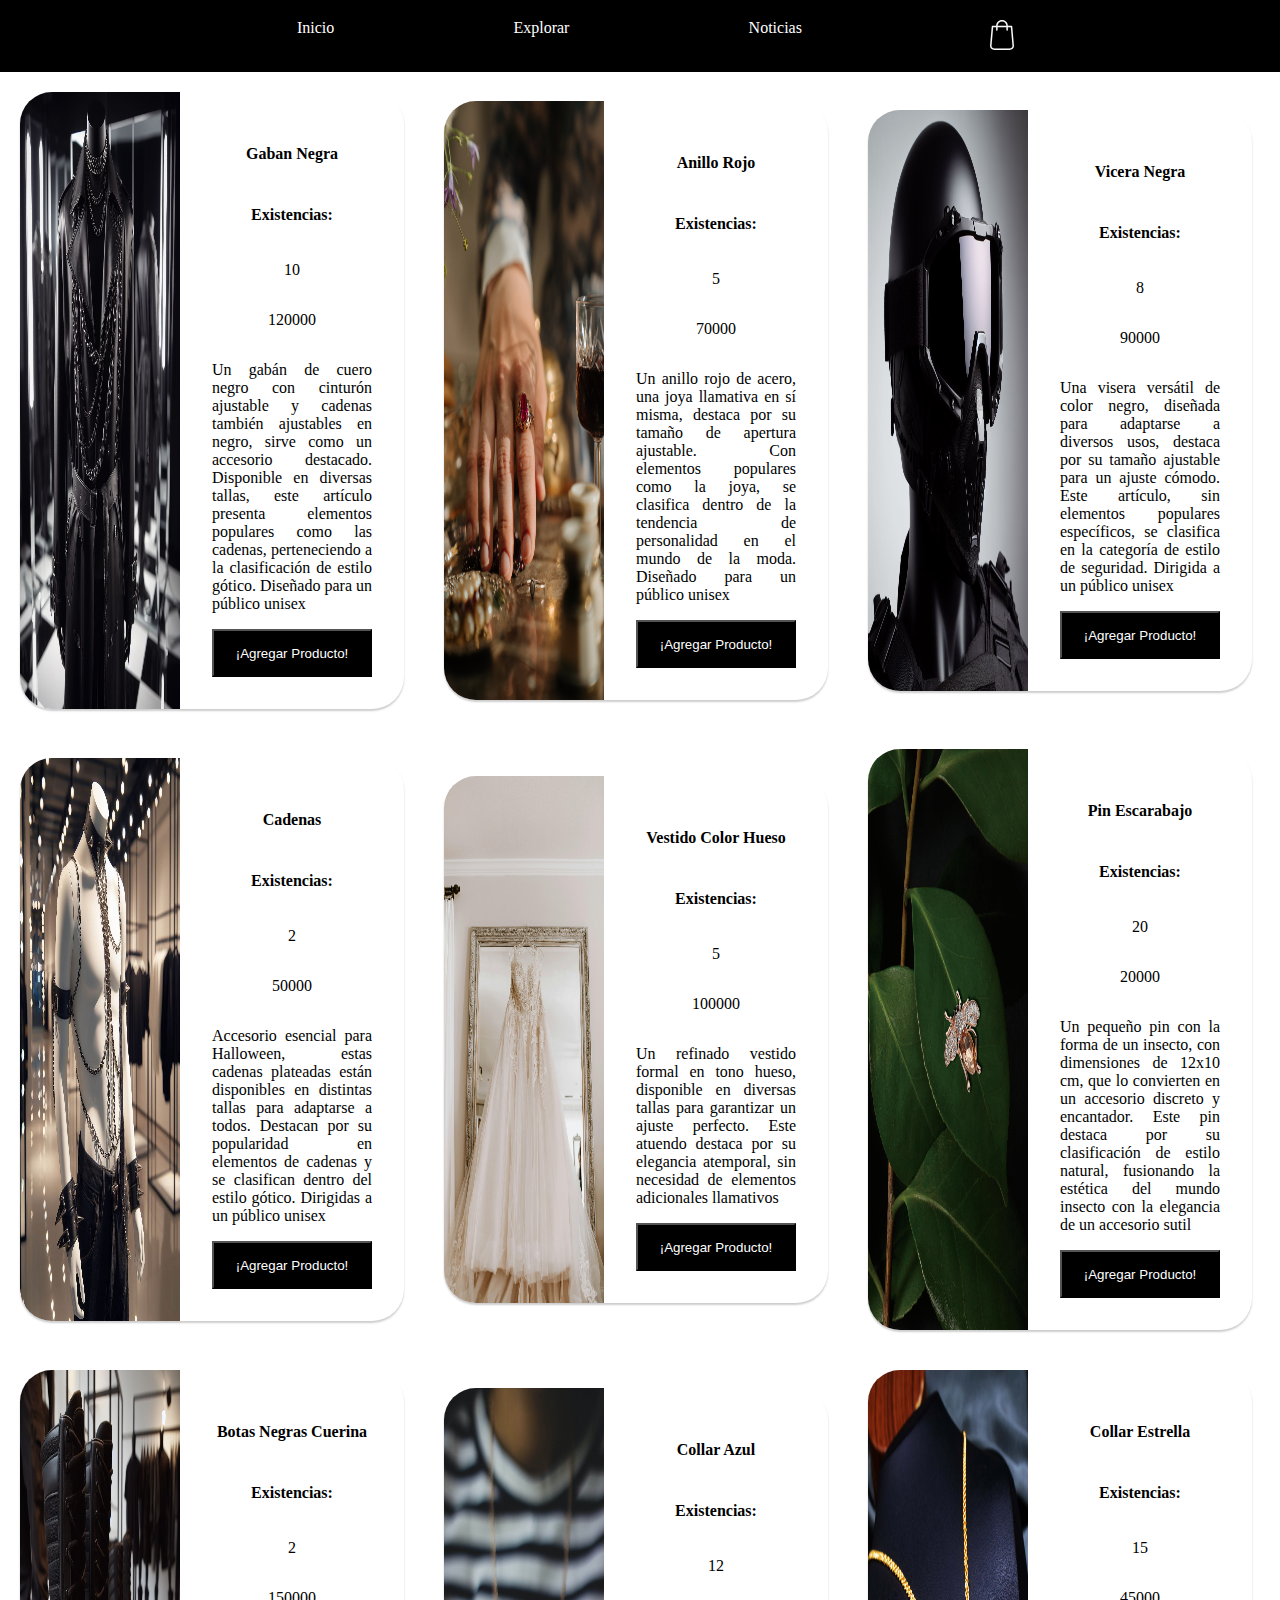
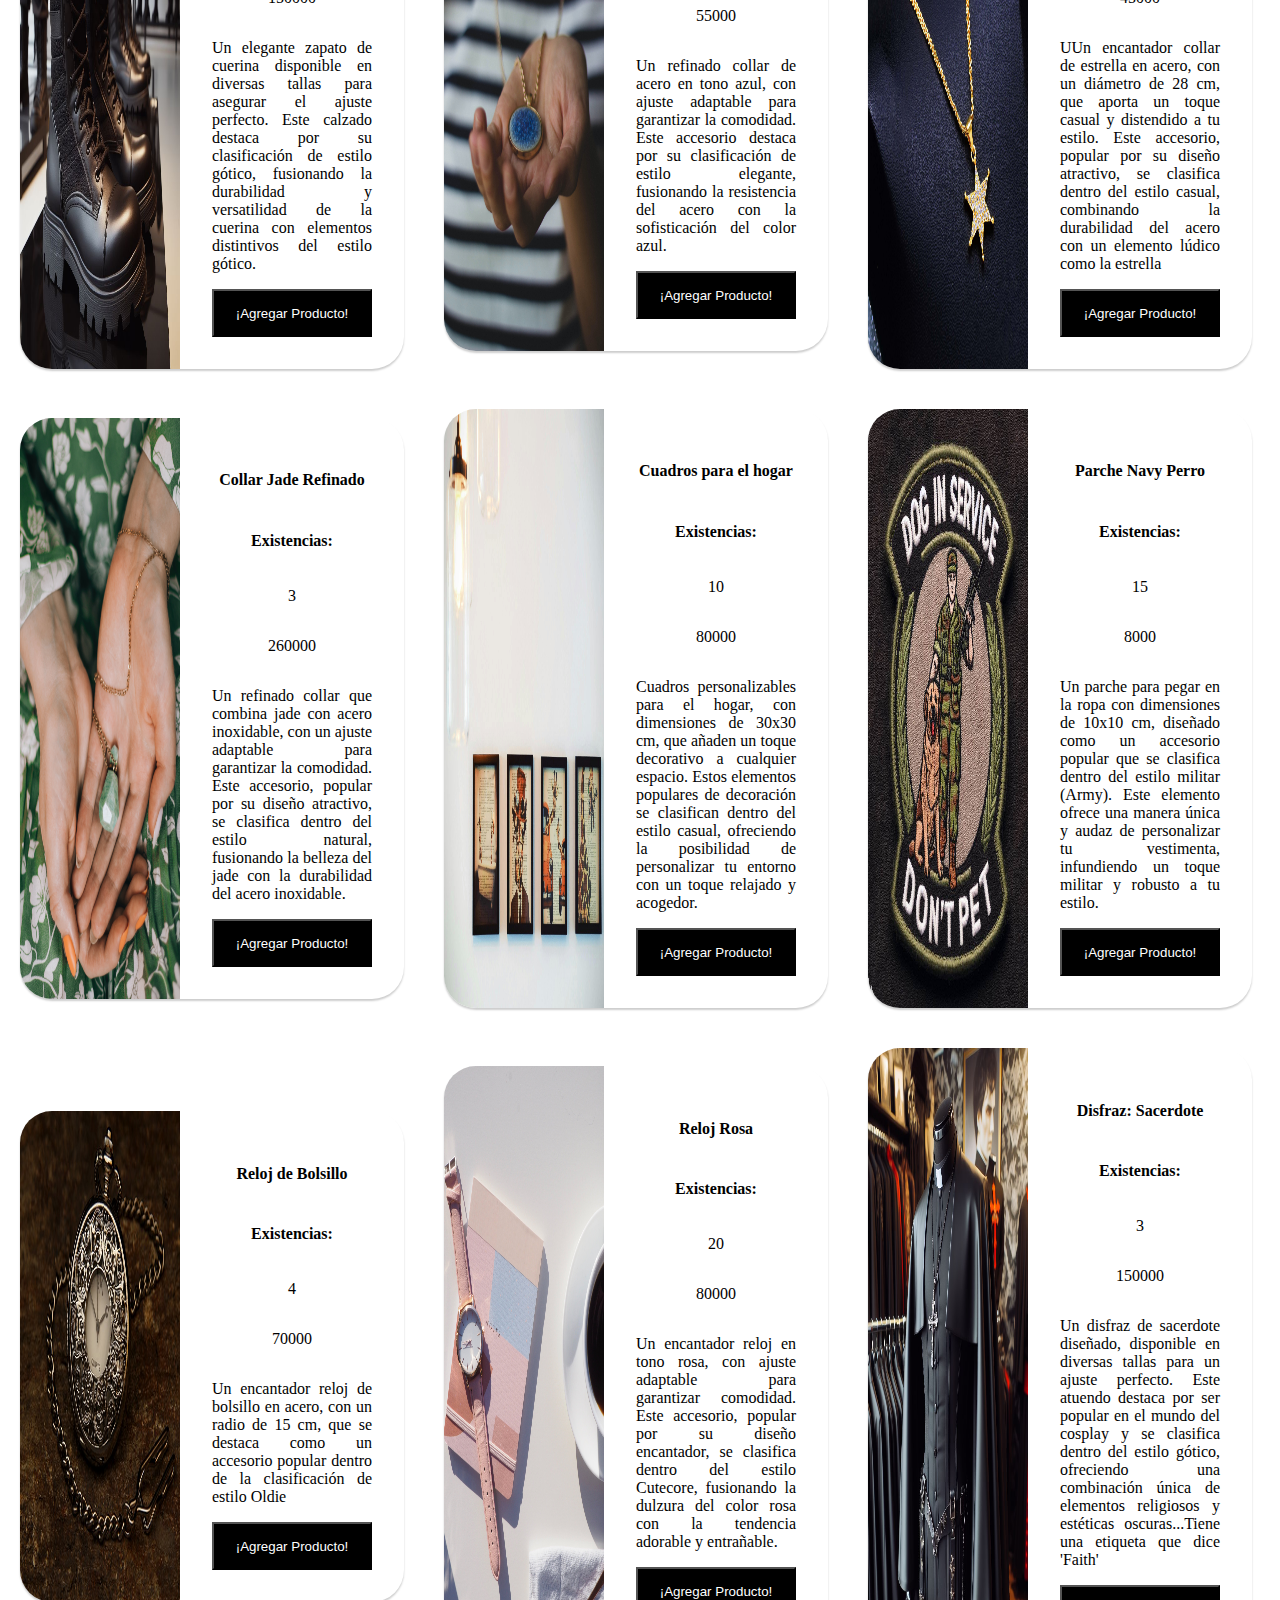
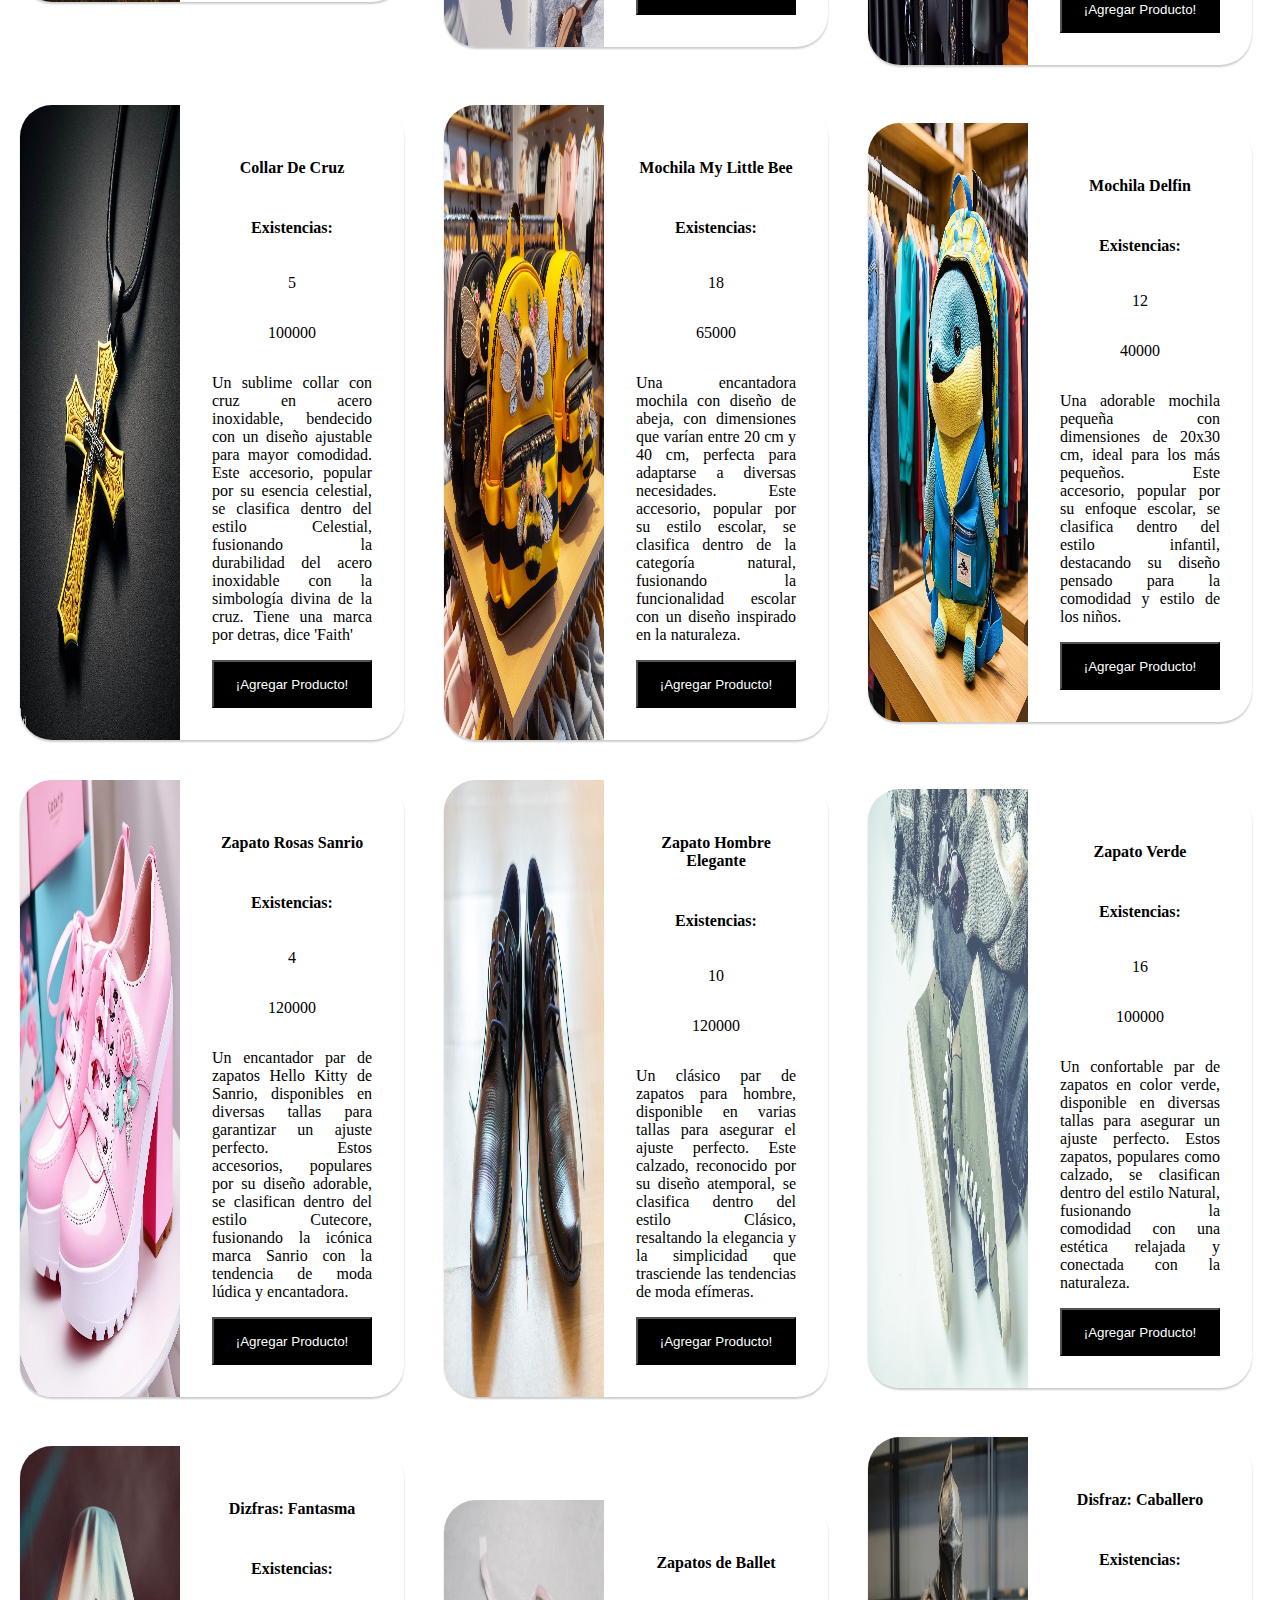
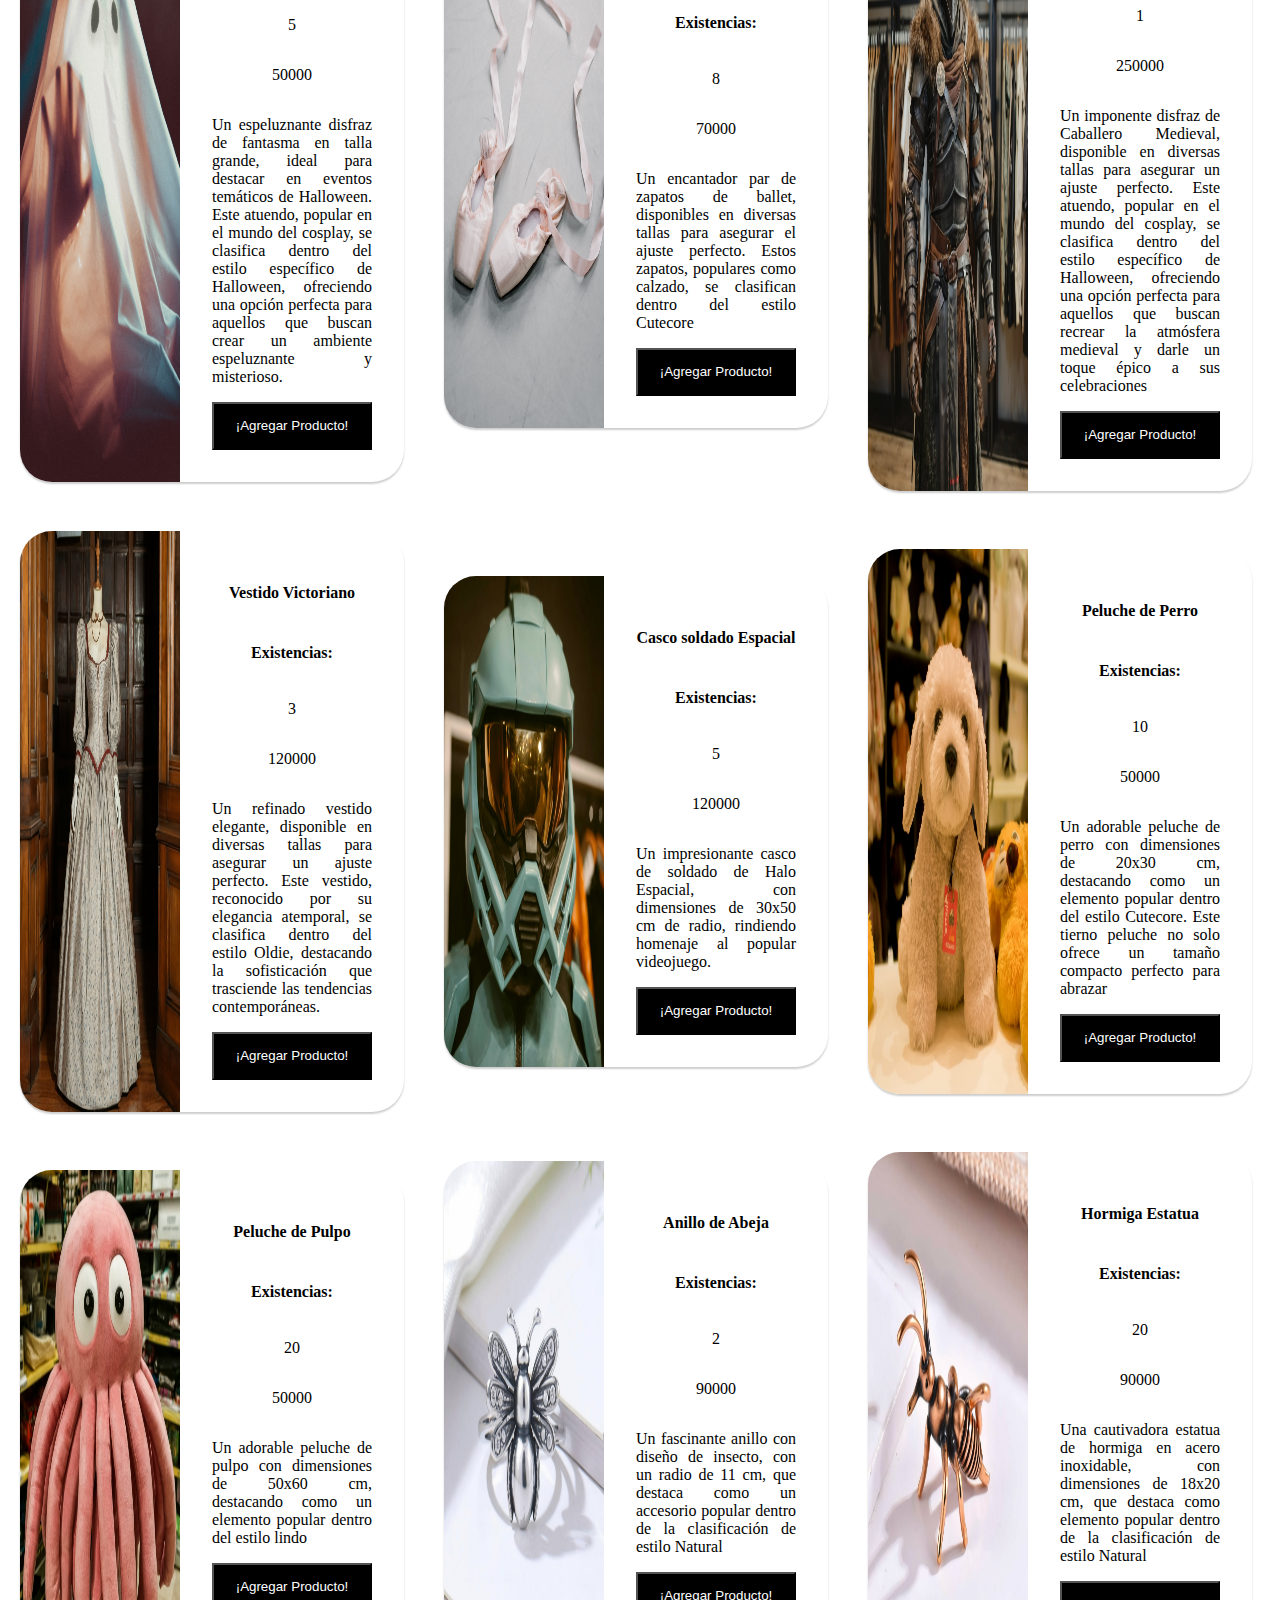
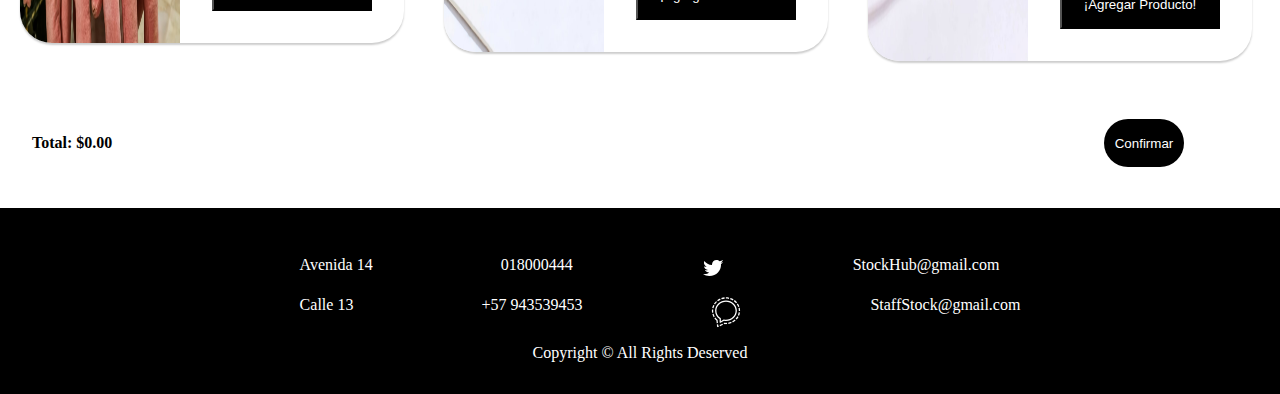
<file: html/explorar.html>
<!DOCTYPE html>
<html lang="en">
<head>
    <meta charset="UTF-8">
    <meta name="viewport" content="width=device-width, initial-scale=1.0">
    <title>Explorar</title>
    <link rel="stylesheet" href="../css/explorarCss.css">
</head>
<body>

  <nav class="menuStart">
    <ul>
        <li><a href="../index.html">Inicio</a></li>
        <li><a href="./explorar.html">Explorar</a></li>
        <li><a href="noticias.html">Noticias</a></li>
        <li><button><a href="explorar.html#carrito"><img src="../assets/img/Icons/shopBag.svg" alt="Shop Car Icon"></a></button></li>

    </ul>
</nav>


    <div class="containerCards">

      
    </div>


        
    <div class="popup-img" id="popup">
        <span onclick="closePopup()">X</span>
        <img id="popupImage">
      </div>
  

  
  
  
  <!-- HTML -->
  <div id="carrito" class="fatherContainerShoppingCart">
    <div class="shoppingCartContainer">
      <div class="cart-indicate">
          <div class="cart-title">
              <h2>Carrito</h2>
          </div>
      </div>
    </div>
    
    <div class="itemsToCart"></div>
  </div>
  
  <div class="confirmShop">
    <div class="cart-total" id="cart-total">
      <h4>Total: $0</h4>
    </div>
  
    <div class="cart-button-buy">
      <button onclick="confirmPurchase()">Confirmar</button>
    </div>
  </div>
  
    
    
      
  
      <footer>
        <div class="listInfoFooter">
          <ul>
            <li>Avenida 14</li>
            <li>018000444</li>
            <li><img src="../assets/img/Icons/twitter.svg" alt="WhatsApp Icon" /></li>
            <li>StockHub@gmail.com</li>
          </ul>
          <ul>
            <li>Calle 13</li>
            <li>+57 943539453</li>
            <li><img src="../assets/img/Icons/whatsApp.svg" alt="Twitter Icon" /></li>
            <li>StaffStock@gmail.com</li>
          </ul>
        </div>
        <li>Copyright &copy; All Rights Deserved</li>
        </footer>
  
 
<script src="../JavaScript/localStorage.js"></script>

<script src="../JavaScript/insertToCar.js"></script>

<script src="../JavaScript/popupImg.js"></script>




  

  
  

    
</body>
</html>
</file>
<file: css/explorarCss.css>
@import url('https://fonts.googleapis.com/css2?family=Pangolin&display=swap');
/* font-family: 'Pangolin', cursive; */

body {
  width: 100%;
  margin: 0;
  padding: 0;
  display: flex;
  flex-direction: column;
}
  
  
.menuStart {
  background-color: #000000;
  display: flex;
  justify-content: space-around; 
  align-items: center;
  height: 8vh; 
}

  
.menuStart button{
  background-color: #000000;
  border-style: none;
}


.menuStart button:hover{
  background-color: #4d4d4d;
  border-style: none;
}
  
  ul {
    list-style: none;
    display: flex;
  }
  
  li {
    margin: 0;
    padding: 0 5vw;
  }
  
  a {
    text-decoration: none;
    color: #fff; 
    padding: 1vh 2vw; 
    display: block;
    transition: background-color 0.3s; 
  }
  
  a:hover {
    background-color: #595959; 
  }
  .containerCards {
    height: 50%;
    display: flex;
    flex-wrap: wrap;
    margin: auto;
    align-items: center;
  }
  
  .containerCards .item {
    width: 30%;
    height: 10%;
    border-radius: 2rem;
    box-shadow: 0 2px 2px rgba(0, 0, 0, 0.2);
    overflow: hidden;
    margin: 20px;
    text-align: center;
    display: flex;
    flex-direction: row;
    transition: all 0.25s;
  }
  
  .containerCards .item:hover {
    transform: translateX(-15px);
    box-shadow: 0 12px 16px rgba(0, 0, 0, 0.2);
  }
  
  .containerCards .item .item-images {
    cursor: pointer;
  }
  
  .containerCards .item img {
    cursor: pointer;
    width: 100%;
    height: 100%;
  }
  
  .containerCards .item img:hover {
    width: 100%;
    height: 100%;
  }
  
  .organizer {
    width: 50%;
    padding: 2rem;
    display: flex;
    flex-direction: column;
    align-items: center;
  }
  
  .organizer p {
    text-align: justify;
  }
  
  .item button {
    background-color: black;
    color: white;
    width: 10rem;
    height: 3rem;
    transition: all 0.25s;
    cursor: pointer;
  }
  
  .item button:hover {
    background-color: rgb(255, 255, 255);
    color: rgb(0, 0, 0);
  }
  

.popup-img{
  position:fixed;
  top: 0; left: 0;
  background:#000000ae;
  height: 100%;
  width: 100%;
  z-index: 100;
  display: none;
}

.popup-img span{

  font-family: 'Pangolin', cursive;
  position: absolute;
  top: 3rem; right: 3rem;
  font-size: 5rem;
  font-weight: bolder;
  color: whitesmoke;
  cursor: pointer;
  z-index: 100;
}

.popup-img img{
  position: absolute;
  top: 50%; left: 50%;
  transform: translate(-50%, -50%);
  border-radius: 2rem;
  width: 40%;
}


.shoppingCartContainer {
  width: 100%;
  display: flex;
}

.cart-indicate{
  width: 100%;
  display: flex;
  flex-direction: column;
  margin-bottom: 3rem;
}

.cart-title {
  text-align: center;
  background-color: #000000;
  color: white;
}

.optionSC{
  display: flex;
  width: 90%;
  flex-direction: row;
  justify-content: space-between;
  padding: 2rem;
}

.confirmShop{
  width: 90%;
  display: flex;
  flex-direction: row;
  justify-content: space-between;
  align-items: baseline;
  padding: 2rem;
}

.cart-button-buy button{
  background-color: black;
  color: white;
  width: 5rem;
  height: 3rem;
  border-style: none;
  border-radius: 3rem;
  transition: all 0.25s;
  cursor: pointer;
}

.cart-button-buy button:hover{
  background-color: rgb(255, 255, 255);
  color: rgb(0, 0, 0);
  border-style: solid;
  border-color: #000000;
  
}

.item-amount {
    display: flex;
    align-content: center;
    flex-direction: column;
    align-items: center;

}


/* items */

.itemsToCart{
  align-self: center;
  width: 90%;
  display: flex;
  flex-direction: row;
  justify-content: space-between;
  align-items: center;
}

.add-img-item img{
  width: 10rem; 
  max-width: 100%; 
  height: 10rem;
  border-radius: 2rem;
}

.item-img-title-container{
  display: flex;
  flex-direction: row;
}

.add-amount-item button{
  background-color: black;
  color: white;
  border-style: none;
  width: 3rem;
  height: 2rem;
  border-radius: 1rem;
  transition: all 0.25s;
  cursor: pointer;
}

.add-amount-item button:hover {
  background-color: white;
  color: black;
  border-style: solid;
  border-radius: 1rem;
  border-color: black;
}





/* Footer */




footer{
  padding: 2rem;
  flex-direction: column;
  list-style: none;
  background-color: #000000;
  color: white;
  display: flex;
  justify-content: space-evenly;
  align-items: center;
  border-style: solid;
  border-bottom: 5rem;
  border-left: none;
  border-right: none;
  border-color: white;
}

.listInfoFooter ul{
  display: flex;
  flex-direction: row;
}

.listInfoFooter li{
  display: flex;

}



@media (max-width: 352px) {

  body {
    margin: 0;
    padding: 0;
  }

  li {
    margin: 0;
    text-align: center;
    padding: 1vw;
}

footer{
  padding: 0;
}

.listInfoFooter {
  display: flex;
  flex-direction: column; 
  align-items: center; 
}

.listInfoFooter li {
  margin-bottom: 5px;
    display: flex;
    flex-direction: column; 
    align-items: center;
}

.listInfoFooter ul {
  display: flex;
  flex-direction: column;
  align-items: center;
}

.confirmShop {
  padding: 0; 
}


.containerCards {
  align-items: center;
  justify-content: space-around;
}

.containerCards .item {

    width: 100%;
    margin: 33px;
    display: flex;
    text-align: center;
    flex-direction: row;
    transition: all 0.25s;
    flex-wrap: wrap;
    justify-content: space-evenly;

}

.menuStart {
  height: 12vh;
}

.add-img-item {
  padding-right: 7px;
}

.add-amount-item{
    padding-left: 14px;
}

}


@media (max-width: 480px) {
  
  body {
    margin: 0;
    padding: 0;
  }

  li {
    margin: 0;
    text-align: center;
    padding: 1vw;
}

footer{
  padding: 0;
}

.listInfoFooter {
  display: flex;
  flex-direction: column; 
  align-items: center; 
}

.listInfoFooter li {
  margin-bottom: 5px;
    display: flex;
    flex-direction: column; 
    align-items: center;
}

.listInfoFooter ul {
  display: flex;
  flex-direction: column;
  align-items: center;
}

.confirmShop {
  padding: 0; 
}


.containerCards {
  align-items: center;
  justify-content: space-around;
}

.containerCards .item {

    width: 100%;
    margin: 33px;
    display: flex;
    text-align: center;
    flex-direction: row;
    transition: all 0.25s;
    flex-wrap: wrap;
    justify-content: space-evenly;

}

.menuStart {
  height: 12vh;
}

.add-img-item {
  padding-right: 7px;
}

.add-amount-item{
    padding-left: 14px;
}

}



@media (max-width: 481px) {
  
 

.containerCards .item {
  width: 40%;
  height: 10%;
  border-radius: 2rem;
  box-shadow: 0 2px 2px rgba(0, 0, 0, 0.2);
  overflow: hidden;
  margin: 20px;
  text-align: center;
  display: flex;
  flex-direction: column;
  transition: all 0.25s;
  flex-wrap: nowrap;
}


footer{
  padding: 0;
}

.listInfoFooter {
  display: flex;
  flex-direction: column; 
  align-items: center; 
}

.listInfoFooter li {
  margin-bottom: 5px;
    display: flex;
    flex-direction: column;
    align-items: center;
}

.listInfoFooter ul {
  display: flex;
  flex-direction: column;
  align-items: center;
}

.confirmShop {
  padding: 0;
}


}


@media (max-width: 768px) {
  
 

  .containerCards .item {
    width: 40%;
    height: 10%;
    border-radius: 2rem;
    box-shadow: 0 2px 2px rgba(0, 0, 0, 0.2);
    overflow: hidden;
    margin: 20px;
    text-align: center;
    display: flex;
    flex-direction: column;
    transition: all 0.25s;
    flex-wrap: nowrap;
  }
  
  
  footer{
    padding: 0;
  }
  
  .listInfoFooter {
    display: flex;
    flex-direction: column; 
    align-items: center; 
  }
  
  .listInfoFooter li {
    margin-bottom: 5px;
      display: flex;
      flex-direction: column;
      align-items: center;
  }
  
  .listInfoFooter ul {
    display: flex;
    flex-direction: column;
    align-items: center;
  }
  
  .confirmShop {
    padding: 0;
  }
  
  
  }
  
  

  

@media (max-width: 920px) {
  
 

  .containerCards .item {
    width: 40%;
    height: 10%;
    border-radius: 2rem;
    box-shadow: 0 2px 2px rgba(0, 0, 0, 0.2);
    overflow: hidden;
    margin: 20px;
    text-align: center;
    display: flex;
    flex-direction: column;
    transition: all 0.25s;
    flex-wrap: nowrap;
  }
  
  
  footer{
    padding: 0;
  }
  
  .listInfoFooter {
    display: flex;
    flex-direction: column; 
    align-items: center; 
  }
  
  .listInfoFooter li {
    margin-bottom: 5px;
      display: flex;
      flex-direction: column;
      align-items: center;
  }
  
  .listInfoFooter ul {
    display: flex;
    flex-direction: column;
    align-items: center;
  }
  
  .confirmShop {
    padding: 0;
  }
  
  
  }
  

  
@media (max-width: 921px) {
  
  .containerCards .item {
    width: 70%;
    height: 10%;
    border-radius: 2rem;
    box-shadow: 0 2px 2px rgba(0, 0, 0, 0.2);
    overflow: hidden;
    margin: 20px;
    text-align: center;
    display: flex;
    transition: all 0.25s;
    align-items: center;
}
  }
</file>
